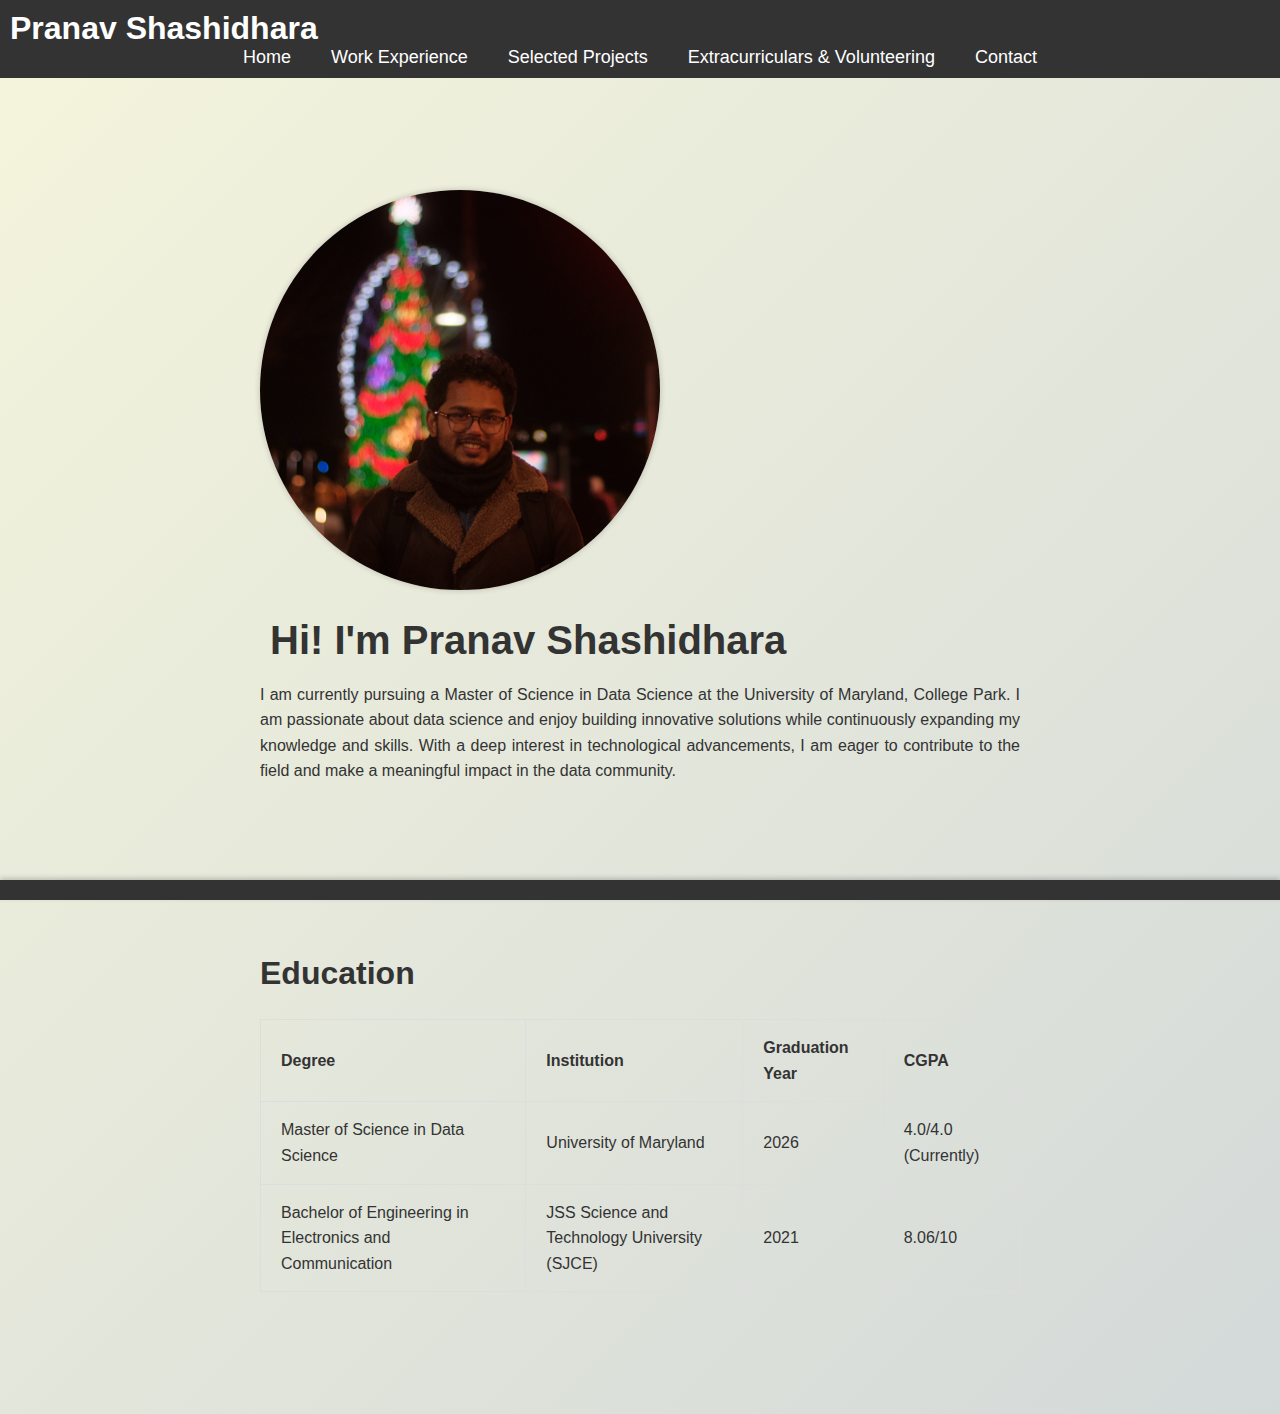
<file: index.html>
<!DOCTYPE html>
<html lang="en">
<head>
  <meta charset="UTF-8">
  <meta name="viewport" content="width=device-width, initial-scale=1.0">
  <title>Your Portfolio</title>
  <link rel="stylesheet" href="style.css">
</head>
<body>
  <!-- Header / Navigation -->
  <header>
    <nav>
      <h1>Pranav Shashidhara</h1>
      <ul>
        <li><a href="index.html">Home</a></li>
        <li><a href="experience.html">Work Experience</a></li>
        <li><a href="side-projects.html">Selected Projects</a></li>
        <li><a href="volunteering.html">Extracurriculars & Volunteering</a></li>
        <li><a href="contact.html">Contact</a></li>
      </ul>
    </nav>
  </header>

  <!-- Landing Section -->
  <section id="landing">
    <div class="about-container">
      <img src="Pranav Picture.png" alt="Your Photo" class="profile-pic">
      <div class="hero">
        <h2>Hi! I'm Pranav Shashidhara</h2>
        <p>I am currently pursuing a Master of Science in Data Science at the University of Maryland, College Park. I am passionate about data science and enjoy building innovative solutions while continuously expanding my knowledge and skills. With a deep interest in technological advancements, I am eager to contribute to the field and make a meaningful impact in the data community.</p>
      </div>
    </div>
  </section>

  <!-- About Section -->
  <section id="about">
    <div class="about-container">
      <div class="about-box">
        
        <h2>Education</h2>
        <div class="education-container">
            <table class="education-table">
              <thead>
                <tr>
                  <th>Degree</th>
                  <th>Institution</th>
                  <th>Graduation Year</th>
                  <th>CGPA</th>
                </tr>
              </thead>
              <tbody>
                <tr>
                  <td>Master of Science in Data Science</td>
                  <td>University of Maryland</td>
                  <td>2026</td>
                  <td>4.0/4.0 (Currently)</td>
                </tr>
                <tr>
                  <td>Bachelor of Engineering in Electronics and Communication</td>
                  <td>JSS Science and Technology University (SJCE)</td>
                  <td>2021</td>
                  <td>8.06/10</td>
                </tr>
              </tbody>
            </table>
          </div>
    </div>
  </section>
  

  <footer class="footer-banner">
  </footer>
</body>
</html>
</file>
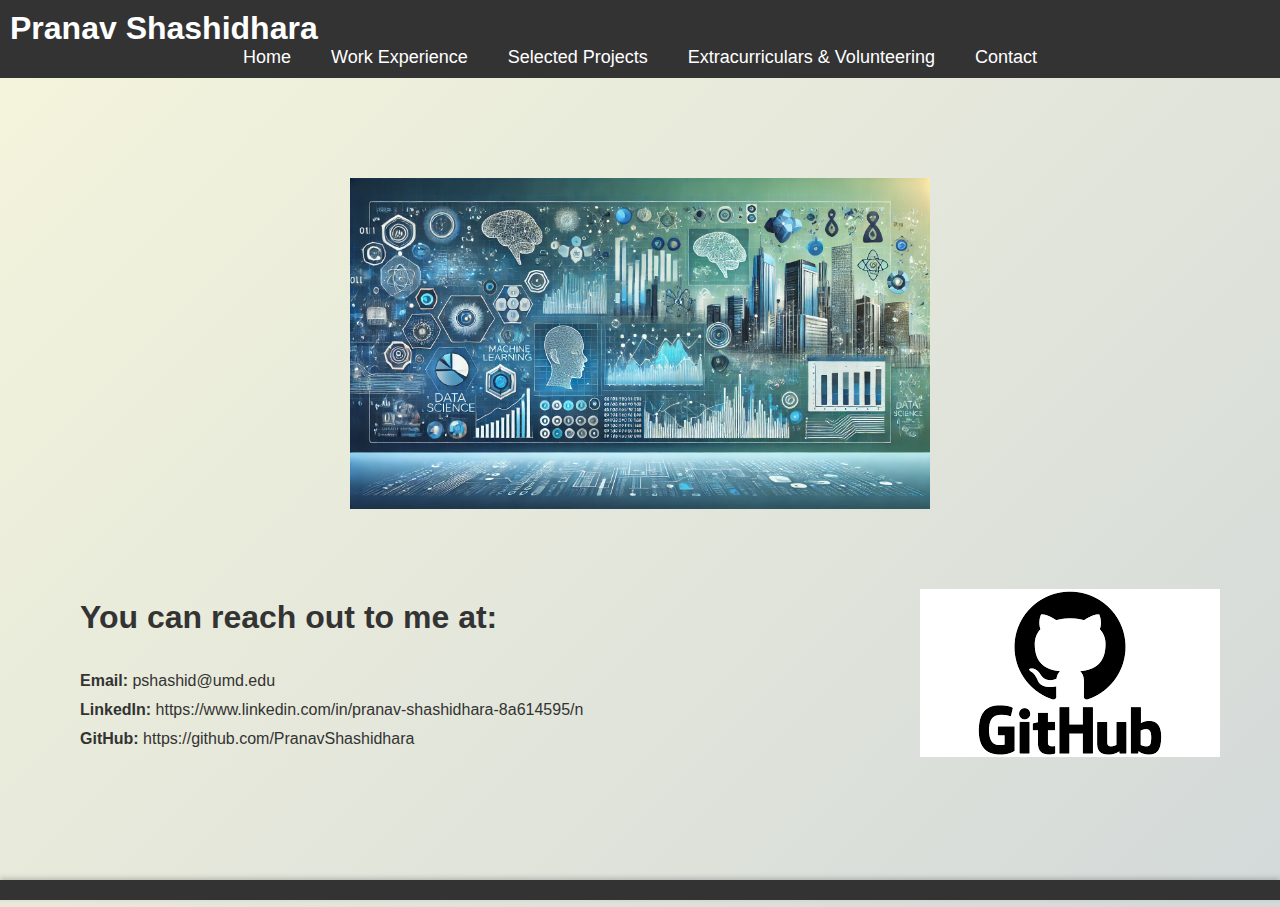
<file: contact.html>
<!DOCTYPE html>
<html lang="en">
<head>
  <meta charset="UTF-8">
  <meta name="viewport" content="width=device-width, initial-scale=1.0">
  <title>Contact | Pranav Shashidhara</title>
  <link rel="stylesheet" href="style.css">
</head>
<body>
  <header>
    <nav>
      <h1>Pranav Shashidhara</h1>
      <ul>
        <li><a href="index.html">Home</a></li>
        <li><a href="experience.html">Work Experience</a></li>
        <li><a href="side-projects.html">Selected Projects</a></li>
        <li><a href="volunteering.html">Extracurriculars & Volunteering</a></li>
        <li><a href="contact.html">Contact</a></li>
      </ul>
    </nav>
  </header>
  

  <section id="contact">
    <img src="DS Banner image.webp" alt="DS Banner" style="width: 50%; height: auto;" class="experience-container">

    <div class="experience-container">

        <div class="experience-text">
            <h2>You can reach out to me at:</h2>
            <p><strong>Email: </strong><a href="mailto:pshashid@umd.edu" target="_blank"></a>pshashid@umd.edu</p>
            <p><strong>LinkedIn:</strong> <a href="https://www.linkedin.com/in/pranav-shashidhara-8a614595/" target="_blank">https://www.linkedin.com/in/pranav-shashidhara-8a614595/n</a></p>
            <p><strong>GitHub:</strong> <a href="https://github.com/PranavShashidhara" target="_blank">https://github.com/PranavShashidhara</a></p>
        </div>
        <img src="Github.png" alt="Github Logo" >
    </div>
  </section>

  <footer class="footer-banner">
  </footer>
</body>
</html>
</file>
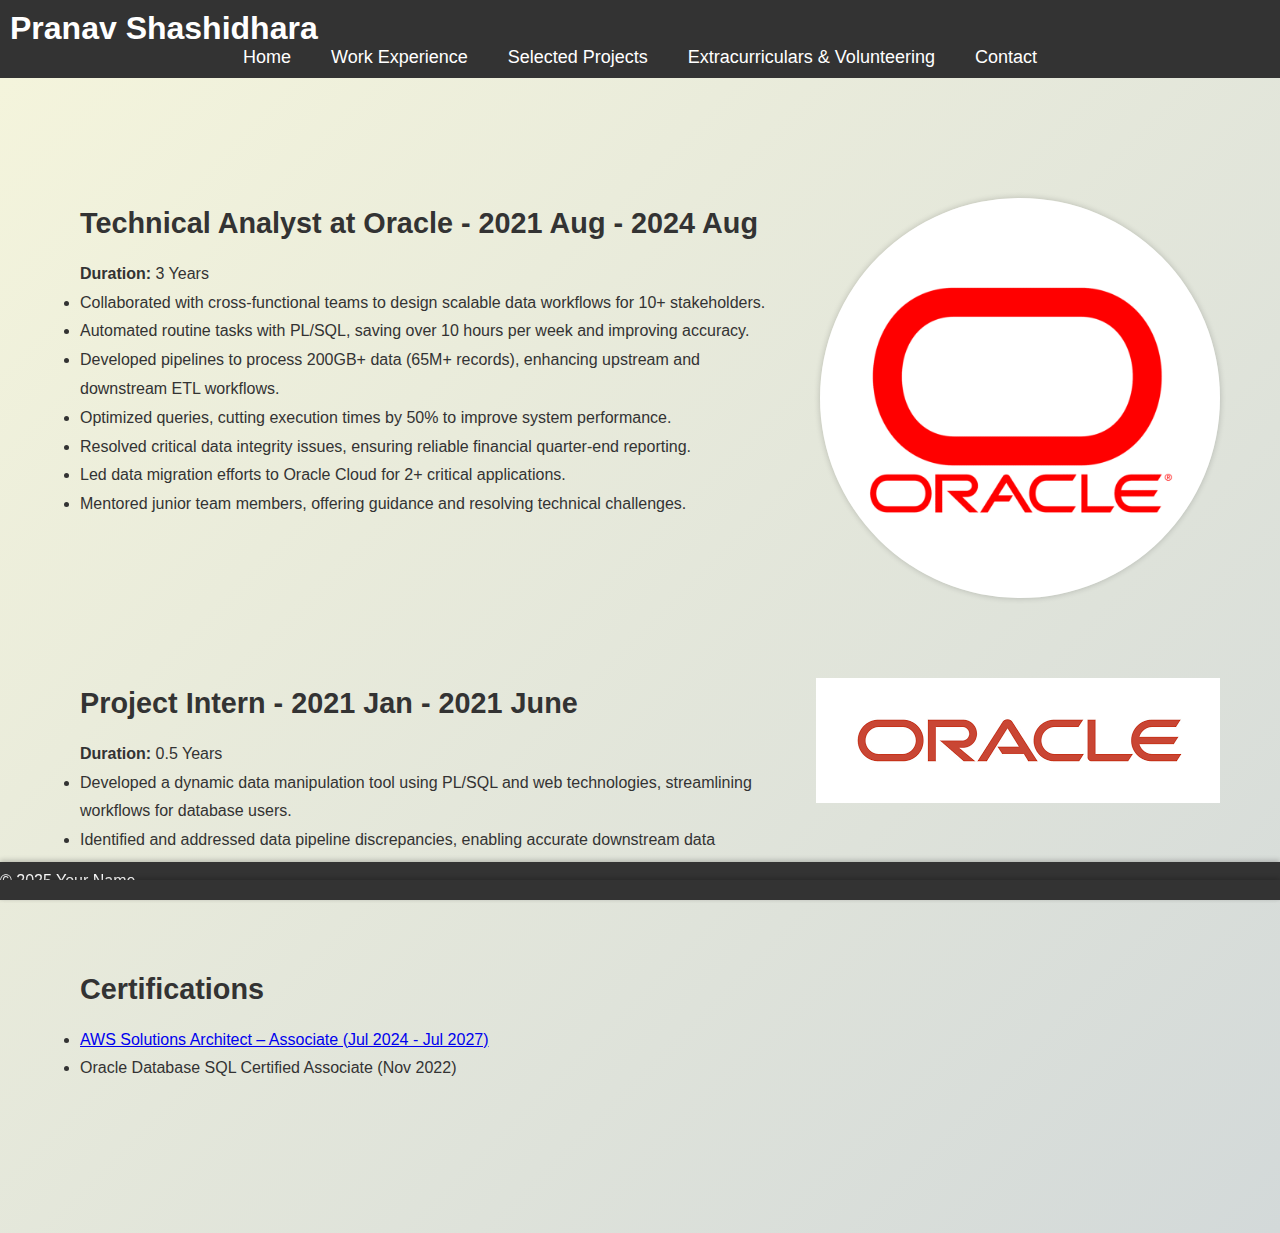
<file: experience.html>
<!DOCTYPE html>
<html lang="en">
<head>
  <meta charset="UTF-8">
  <meta name="viewport" content="width=device-width, initial-scale=1.0">
  <title>Experience | Pranav Shashidhara</title>
  <link rel="stylesheet" href="style.css">
</head>
<body>
  <header>
    <nav>
      <h1>Pranav Shashidhara</h1>
      <ul>
        <li><a href="index.html">Home</a></li>
        <li><a href="experience.html">Work Experience</a></li>
        <li><a href="side-projects.html">Selected Projects</a></li>
        <li><a href="volunteering.html">Extracurriculars & Volunteering</a></li>
        <li><a href="contact.html">Contact</a></li>
      </ul>
    </nav>
  </header>

  <!DOCTYPE html>

  <section id="experience">
    
    <div class="experience-container">
      <div class="experience-text">
        <h2>Technical Analyst at Oracle - 2021 Aug - 2024 Aug</h2>
        <p><strong>Duration:</strong> 3 Years</p>
        <ul>
          <li>Collaborated with cross-functional teams to design scalable data workflows for 10+ stakeholders.</li>
          <li>Automated routine tasks with PL/SQL, saving over 10 hours per week and improving accuracy.</li>
          <li>Developed pipelines to process 200GB+ data (65M+ records), enhancing upstream and downstream ETL workflows.</li>
          <li>Optimized queries, cutting execution times by 50% to improve system performance.</li>
          <li>Resolved critical data integrity issues, ensuring reliable financial quarter-end reporting.</li>
          <li>Led data migration efforts to Oracle Cloud for 2+ critical applications.</li>
          <li>Mentored junior team members, offering guidance and resolving technical challenges.</li>
        </ul>
      </div>
      <img src="Oracle image.png" alt="Oracle Logo" class="profile-pic">
    </div>
  
    <div class="experience-container">
        <div class="experience-text">
      <h2>Project Intern - 2021 Jan - 2021 June</h2>
        <p><strong>Duration:</strong> 0.5 Years</p>
        <ul>
          <li>Developed a dynamic data manipulation tool using PL/SQL and web technologies, streamlining workflows for database
            users.</li>
          <li>Identified and addressed data pipeline discrepancies, enabling accurate downstream data processing for reporting systems.</li>
        </ul>
      </div>
      <img src="Oracle.png" alt="Oracle Logo" >
    </div>
    <div class="experience-container">
        <div class="experience-text">
      <h2>Certifications</h2>
      <ul>
        <li><a href="https://www.credly.com/badges/140295ec-397e-4379-a807-e8efcbd484db/linked_in_profile" target="_blank">AWS Solutions Architect – Associate (Jul 2024 - Jul 2027)</a></li>
        <li>Oracle Database SQL Certified Associate (Nov 2022)</a></li>
    </ul>
    </div>

    </div>
  </section>
  

  <footer class = "footer-banner">
    <p>© 2025 Your Name</p>
  </footer>
</body>
</html>

  <footer class = "footer-banner">
  </footer>
</body>
</html>
</file>
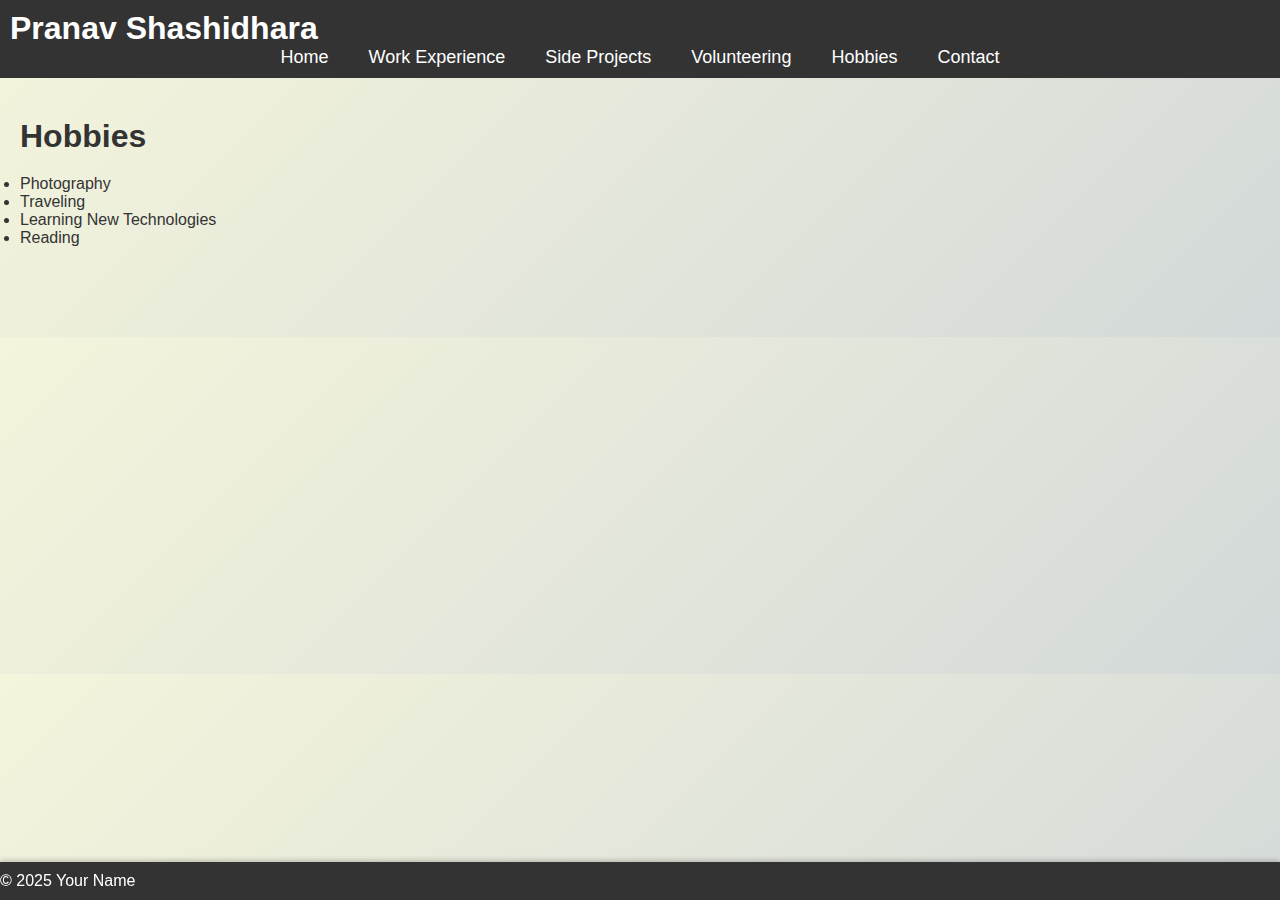
<file: hobbies.html>
<!DOCTYPE html>
<html lang="en">
<head>
  <meta charset="UTF-8">
  <meta name="viewport" content="width=device-width, initial-scale=1.0">
  <title>Hobbies | Pranav Shashidhara</title>
  <link rel="stylesheet" href="style.css">
</head>
<body>
  <header>
    <nav>
      <h1>Pranav Shashidhara</h1>
      <ul>
        <li><a href="index.html">Home</a></li>
        <li><a href="experience.html">Work Experience</a></li>
        <li><a href="side-projects.html">Side Projects</a></li>
        <li><a href="volunteering.html">Volunteering</a></li>
        <li><a href="hobbies.html">Hobbies</a></li>
        <li><a href="contact.html">Contact</a></li>
      </ul>
    </nav>
  </header>

  <section id="hobbies">
    <h2>Hobbies</h2>
    <ul>
      <li>Photography</li>
      <li>Traveling</li>
      <li>Learning New Technologies</li>
      <li>Reading</li>
    </ul>
  </section>

  <footer class = "footer-banner">
    <p>© 2025 Your Name</p>
  </footer>
</body>
</html>
</file>
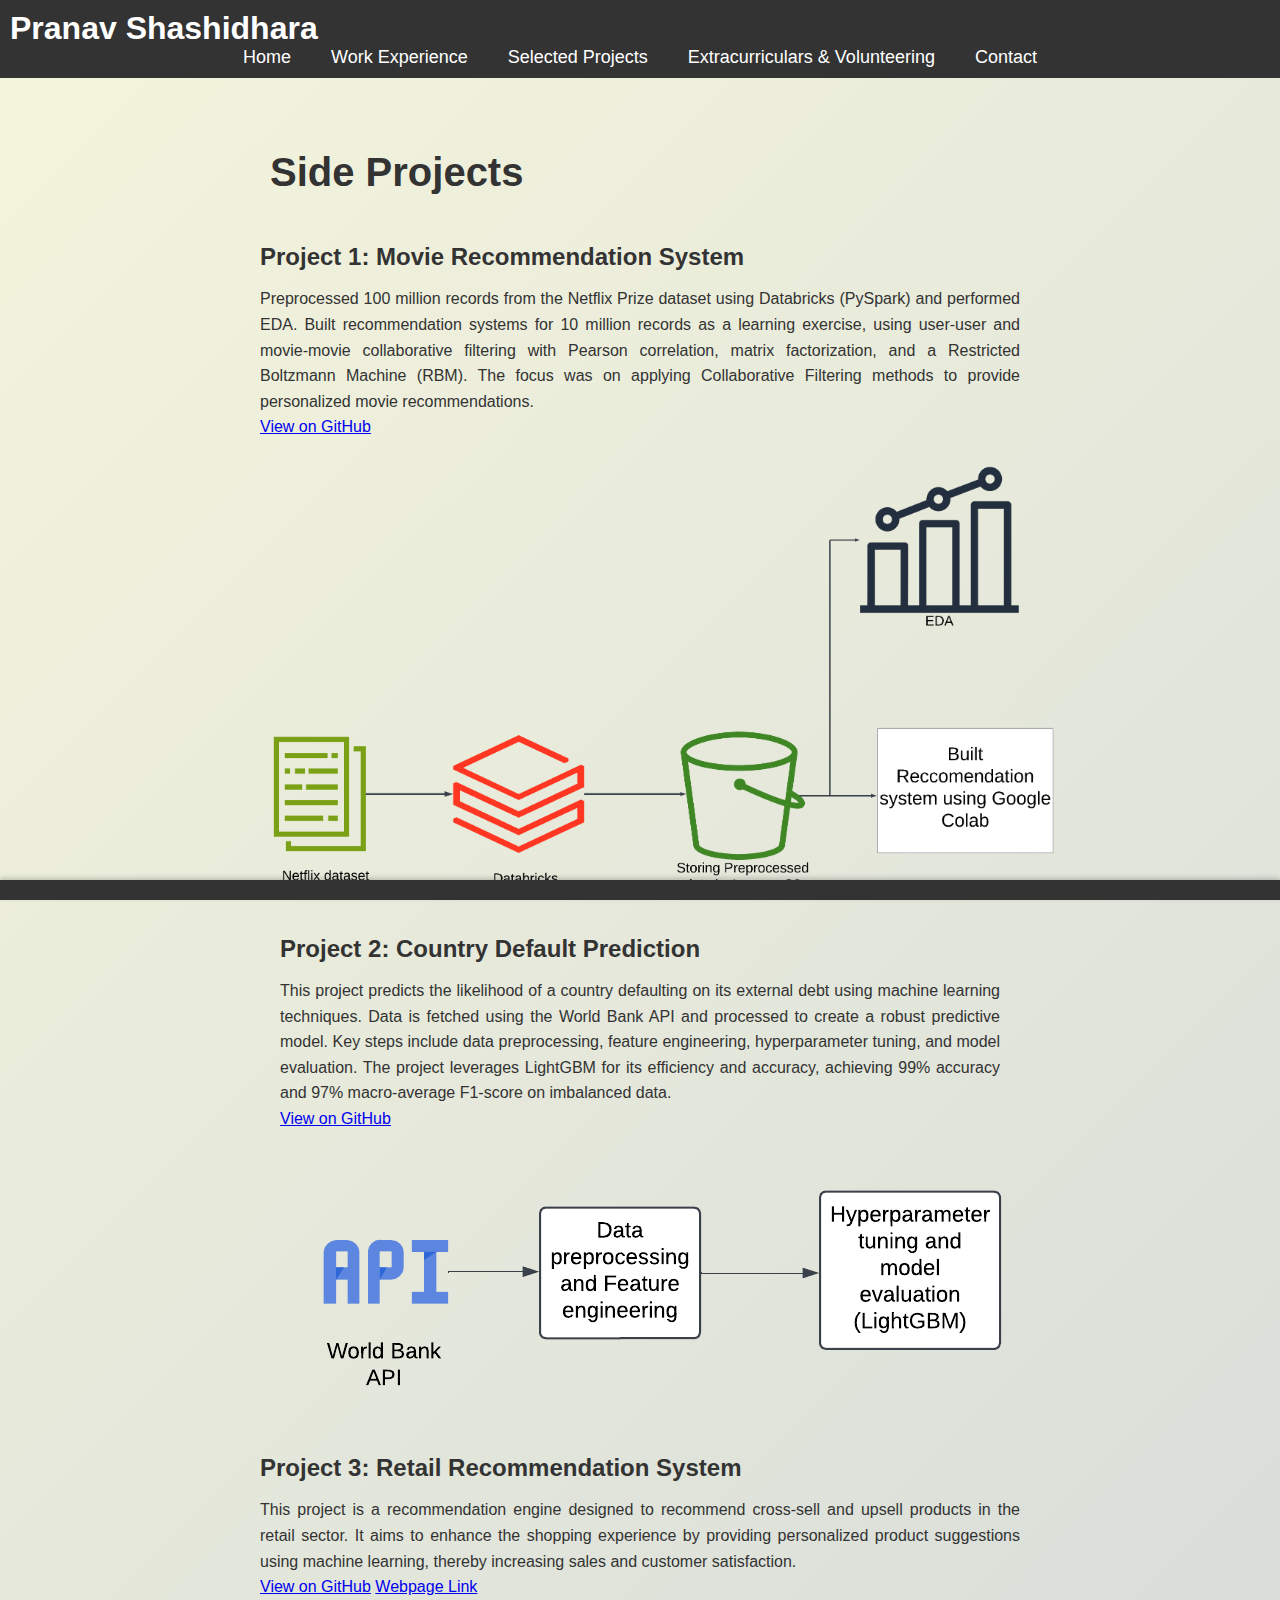
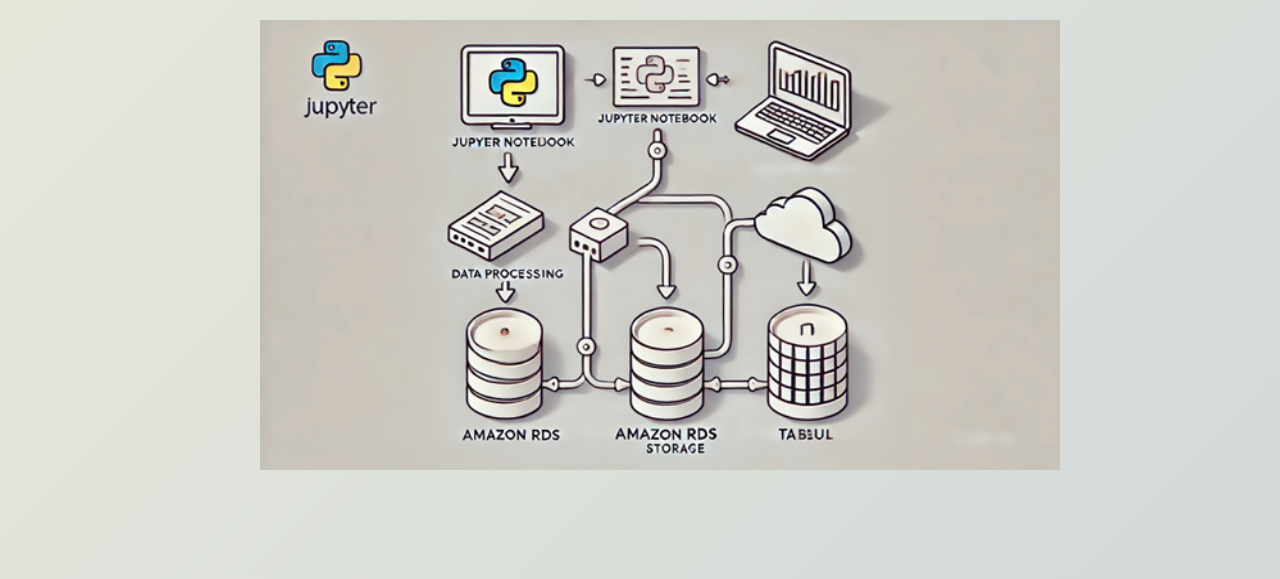
<file: side-projects.html>
<!DOCTYPE html>
<html lang="en">
<head>
  <meta charset="UTF-8">
  <meta name="viewport" content="width=device-width, initial-scale=1.0">
  <link rel="stylesheet" href="style.css">
</head>
<body>
  <header>
    <nav>
      <h1>Pranav Shashidhara</h1>
      <ul>
        <li><a href="index.html">Home</a></li>
        <li><a href="experience.html">Work Experience</a></li>
        <li><a href="side-projects.html">Selected Projects</a></li>
        <li><a href="volunteering.html">Extracurriculars & Volunteering</a></li>
        <li><a href="contact.html">Contact</a></li>
      </ul>
    </nav>
  </header>

  <section id="side-projects">
    <div class="about-container">
      <div class="hero">
        <h2>Side Projects</h2>
        <div class="about-container"></div>
        <div class="project">
          <h3>Project 1: Movie Recommendation System</h3>
          <p>Preprocessed 100 million records from the Netflix Prize dataset using Databricks (PySpark) and performed EDA. Built recommendation systems for 10 million records as a learning exercise, using user-user and movie-movie collaborative filtering with Pearson correlation, matrix factorization, and a Restricted Boltzmann Machine (RBM). The focus was on applying Collaborative Filtering methods to provide personalized movie recommendations.</p>
          <a href="https://github.com/PranavShashidhara/Movie-Recommendation-system" target="_blank">View on GitHub</a>
        </div>
        <img src="Movie Reccomendation system.png" alt="Your Photo" class="pic1">
      </div>
      <div class="about-container">
        <div class="project">
          <h3>Project 2: Country Default Prediction</h3>
          <p>This project predicts the likelihood of a country defaulting on its external debt using machine learning techniques. Data is fetched using the World Bank API and processed to create a robust predictive model. Key steps include data preprocessing, feature engineering, hyperparameter tuning, and model evaluation. The project leverages LightGBM for its efficiency and accuracy, achieving 99% accuracy and 97% macro-average F1-score on imbalanced data.</p>
          <a href="https://github.com/PranavShashidhara/Country-Default-Prediction" target="_blank">View on GitHub</a>
        </div>
        <img src="World bank API.png" alt="Your Photo" class="pic2">

      </div>
        <div class="project">
          <h3>Project 3: Retail Recommendation System</h3>
          <p>This project is a recommendation engine designed to recommend cross-sell and upsell products in the retail sector. It aims to enhance the shopping experience by providing personalized product suggestions using machine learning, thereby increasing sales and customer satisfaction.</p>
          <a href="https://github.com/swati-0308/retail_recommendation_system" target="_blank">View on GitHub</a>
          <a href="https://swati-0308.github.io/retail_recommendation_system/" target="_blank">Webpage Link</a>
        </div>
        <img src="Retail prediction.png" alt="Your Photo" class="pic1">

      </div>
    </div>
  </section>

  <footer class="footer-banner">
  </footer>
</body>
</html>
</file>
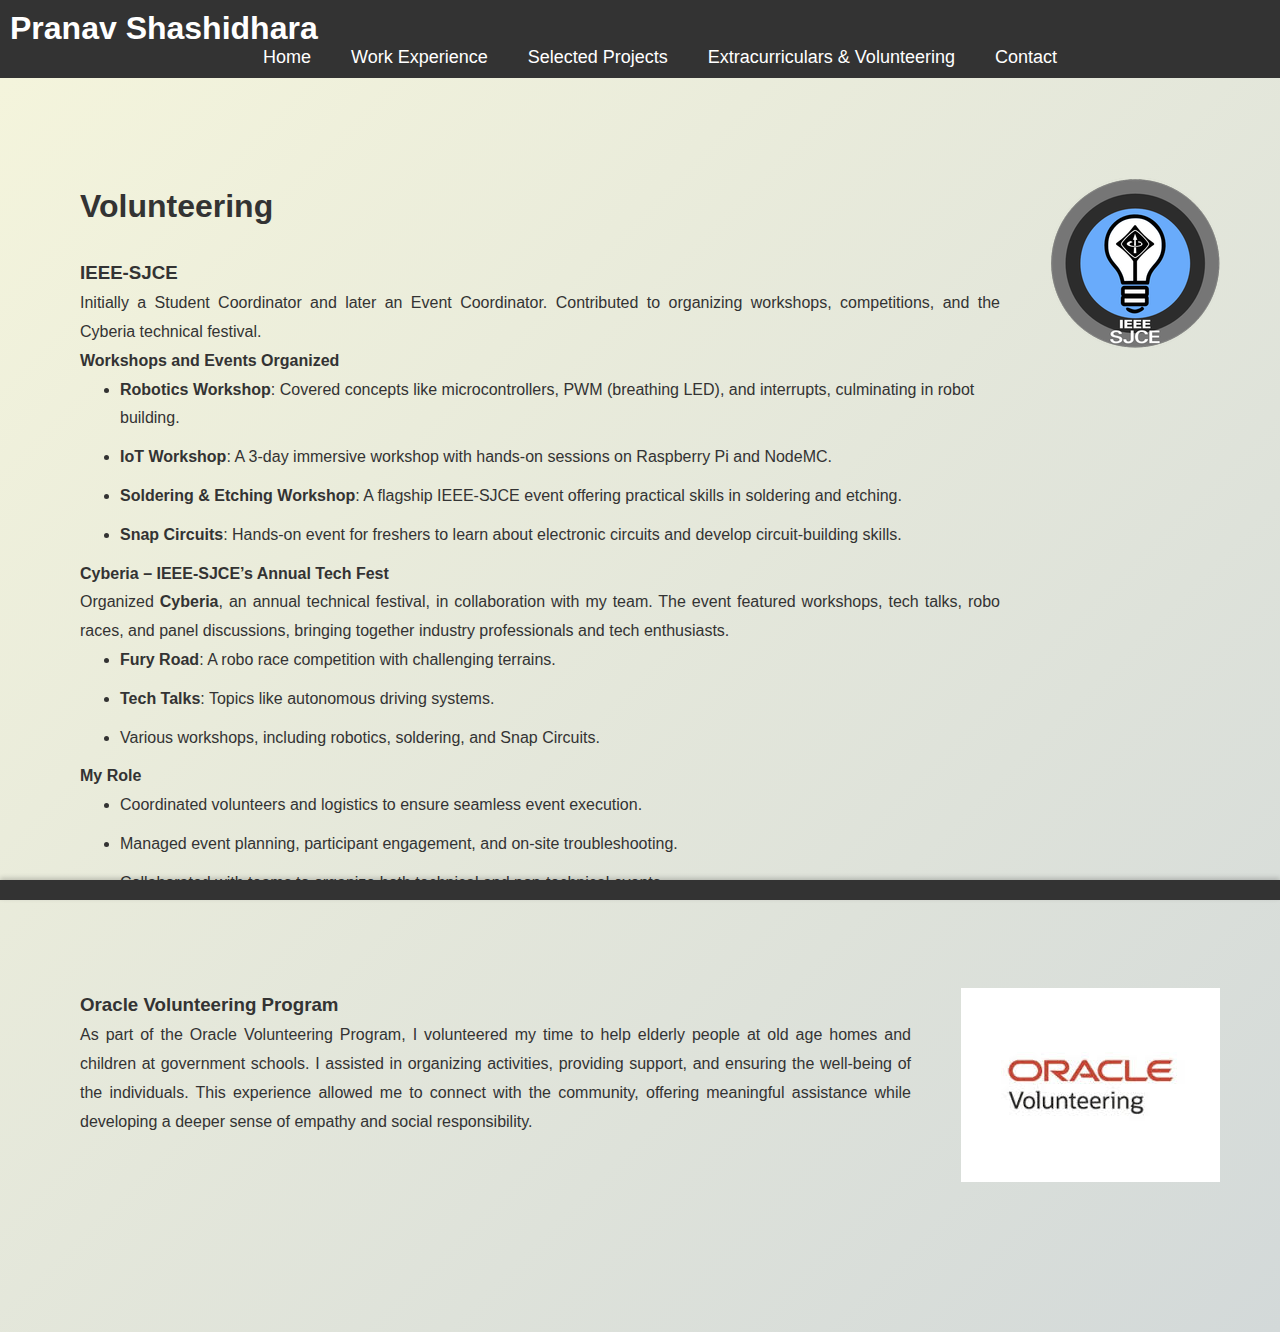
<file: volunteering.html>
<!DOCTYPE html>
<html lang="en">
<head>
  <meta charset="UTF-8">
  <meta name="viewport" content="width=device-width, initial-scale=1.0">
  <title>Volunteering | Pranav Shashidhara</title>
  <link rel="stylesheet" href="style.css">
  <style>
    ul {
      padding-left: 40px; /* Adds left padding (indentation) with bullet points */
    }
    li {
      margin-bottom: 10px; /* Adds space between list items */
    }
  </style>
</head>
<body>
  <header>
    <nav>
      <h1>Pranav Shashidhara</h1>
      <ul>
        <li><a href="index.html">Home</a></li>
        <li><a href="experience.html">Work Experience</a></li>
        <li><a href="side-projects.html">Selected Projects</a></li>
        <li><a href="volunteering.html">Extracurriculars & Volunteering</a></li>
        <li><a href="contact.html">Contact</a></li>
      </ul>
    </nav>
  </header>

  <section id="volunteering">
    <div class="experience-container">
      <div class="experience-text">
        <h2>Volunteering</h2>

        <h3>IEEE-SJCE</h3>
        <p>Initially a Student Coordinator and later an Event Coordinator. Contributed to organizing workshops, competitions, and the Cyberia technical festival.</p>
        
        <h4>Workshops and Events Organized</h4>
        <ul>
          <li><strong>Robotics Workshop</strong>: Covered concepts like microcontrollers, PWM (breathing LED), and interrupts, culminating in robot building.</li>
          <li><strong>IoT Workshop</strong>: A 3-day immersive workshop with hands-on sessions on Raspberry Pi and NodeMC.</li>
          <li><strong>Soldering & Etching Workshop</strong>: A flagship IEEE-SJCE event offering practical skills in soldering and etching.</li>
          <li><strong>Snap Circuits</strong>: Hands-on event for freshers to learn about electronic circuits and develop circuit-building skills.</li>
        </ul>

        <h4>Cyberia – IEEE-SJCE’s Annual Tech Fest</h4>
        <p>Organized <strong>Cyberia</strong>, an annual technical festival, in collaboration with my team. The event featured workshops, tech talks, robo races, and panel discussions, bringing together industry professionals and tech enthusiasts.</p>
        <ul>
          <li><strong>Fury Road</strong>: A robo race competition with challenging terrains.</li>
          <li><strong>Tech Talks</strong>: Topics like autonomous driving systems.</li>
          <li>Various workshops, including robotics, soldering, and Snap Circuits.</li>
        </ul>

        <h4>My Role</h4>
        <ul>
          <li>Coordinated volunteers and logistics to ensure seamless event execution.</li>
          <li>Managed event planning, participant engagement, and on-site troubleshooting.</li>
          <li>Collaborated with teams to organize both technical and non-technical events.</li>
        </ul>
      </div>
      <img src="IEEE SJCE logo.png" alt="IEEE Logo">
    </div>
    <div class="experience-container">
        <div class="experience-text">         

            <h3>Oracle Volunteering Program</h3>
            <p>As part of the Oracle Volunteering Program, I volunteered my time to help elderly people at old age homes and children at government schools. I assisted in organizing activities, providing support, and ensuring the well-being of the individuals. This experience allowed me to connect with the community, offering meaningful assistance while developing a deeper sense of empathy and social responsibility.</p>
        </div>
        <img src="Oracle Volunteering.jpeg" alt="IEEE Logo" >
      </div>
  </section>

  <footer class="footer-banner">
  </footer>
</body>
</html>
</file>
<file: style.css>
/* Basic Styles for the Portfolio */
* {
    margin: 0;
    padding: 0;
    box-sizing: border-box;
  }
  
  body {
    font-family: Arial, sans-serif;
    background-color: #f9f9f9;
  }
  p {
    text-align: justify;
  }
  header {
    background-color: #333;
    color: white;
    padding: 10px;
  }
  
  header nav ul {
    list-style-type: none;
    display: flex;
    justify-content: center;
  }
  
  header nav ul li {
    margin: 0 20px;
  }
  
  header nav ul li a {
    color: white;
    text-decoration: none;
    font-size: 18px;
  }
  
  #landing {
    text-align: center;
    padding: 100px 20px;
  }
  
  .hero h2 {
    font-size: 2.5rem;
    max-width: 800px; 
    margin: 0 auto; 
    padding: 10px; 
    text-align: left; 
    line-height: 1.6;
  }
  
  footer {
    background-color: #333;
    color: white;
    text-align: center;
    padding: 10px;
  }
  
  section {
    padding: 40px 20px;
  }
  
  h2 {
    font-size: 2rem;
    margin-bottom: 20px;
  }
  
  .project {
    margin-bottom: 20px;
  }
  
  .project h3 {
    font-size: 1.5rem;
    margin-bottom: 10px;
  }
  
  #contact a {
    color: #333;
    text-decoration: none;
  }
  
  #contact a:hover {
    text-decoration: underline;
  }
  .education-table th,
  .education-table td {
    padding: 15px 20px; /* Adjust space inside cells */
    border: 1px solid #ddd;
    text-align: left;
  }
  .education-table {
    width: 100%;
    border-collapse: collapse; /* Keeps borders from doubling */
    margin-top: 20px;
    margin-bottom: 20px;
  }
  .footer-banner {
    position: fixed;
    bottom: 0;
    left: 0;
    width: 100%;
    background-color: #333;
    color: white;
    text-align: center;
    padding: 10px 0;
    box-shadow: 0 -2px 5px rgba(0, 0, 0, 0.2);
    z-index: 100;
    margin-top: 50px; /* Ensure content above the footer */
  }
  .about-text {
    max-width: 800px; 
    margin: 0 auto; 
    padding: 10px; 
    text-align: left; 
    line-height: 1.6; 
  }
  .about-container {
    max-width: 800px; 
    margin: 0 auto; 
    padding: 10px; 
    text-align: left; 
    line-height: 1.6; 
    border-spacing: 15px;
    padding: 12px 20px;
    border-collapse: separate;
  }
  .profile-pic {
    width: 400px;
    height: 400px;
    border-radius: 100%; /* Makes the image circular */
    object-fit: cover; /* Ensures the image fits within its dimensions */
    box-shadow: 0 0px 6px rgba(0, 0, 0, 0.2); /* Optional shadow for style */
  }
  body {
    font-family: Arial, sans-serif;
    background: linear-gradient(135deg, #f5f5dc, #d3d9d9); /* Example gradient */
    margin-bottom: 50px; /* Ensure space for the footer */
    color: #333; /* Text color to stand out from the background */
  }
/* Experience Section */
#experience {
  margin-top: 20px; /* Space above the section */
  margin-bottom: 40px; /* Space below the section */
}
  #experience h2 {
    font-size: 1.8rem;
    margin-bottom: 10px;
  }
  
  hr {
    border: 0;
    border-top: 2px solid #ddd;
    margin: 10px 0 20px;
  }
  

  .experience-container {
    display: flex;
    align-items: flex-start; /* Align text and image at the top */
    justify-content: space-between; /* Space out text and image */
    gap: 30px; /* Space between the text and image */
    margin: 40px auto; /* Add margin around the section */
    padding: 20px; /* Padding for internal spacing */
    max-width: 1200px; /* Restrict content width */
  }
  
  /* Text Styling */
  .experience-text {
    flex: 3; /* Text occupies more width */
    margin: 0 20px; /* Add spacing around the text */
    line-height: 1.8; /* Increase line spacing for readability */
    font-size: 1rem; /* Adjust font size if needed */
    color: #333; /* Ensure text color contrasts the background */
  }
  .pic1{
    width: 800px;
    height: 450px;
  }
</file>
